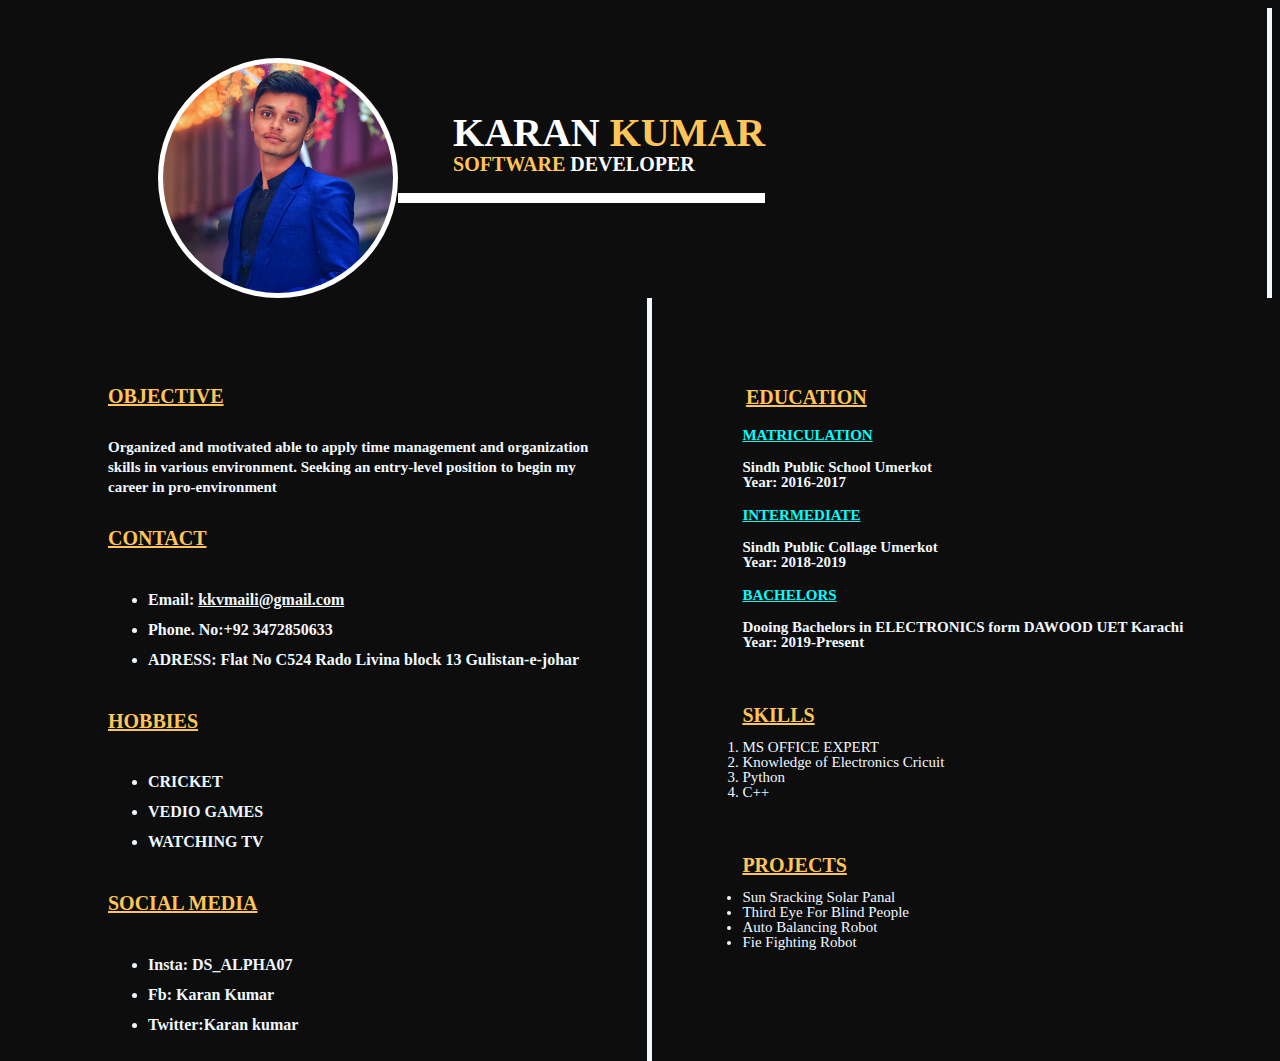
<file: index.html>
<!DOCTYPE html>
<html lang="en">

<head>
    <meta charset="UTF-8">
    <meta http-equiv="X-UA-Compatible" content="IE=edge">
    <meta name="viewport" content="width=device-width, initial-scale=1.0">
    <title>My Resume</title>
</head>
<style>
    img {
  margin-top: 50px;
  margin-left: 50px;
  border-radius: 210px;
  padding: 5px;
  background-color: rgb(255, 255, 255);
  width: 230px;
  height: 230px;
  


}

div {
  color: rgb(255, 255, 255);
  font-size: 20px;
  line-height: 5px;
  padding-left: 5%;
  border-bottom: 10px solid   white;
}

#dev {
  color: rgb(247, 173, 35);
}

.info {
  line-height: 50px;
  color: rgb(255, 197, 88);
  font-size: 20px;
}

body {
  background-color: rgba(0, 0, 0, 0.95);
  color: aliceblue;
  padding-left: 100px;
  
}

b {
  color: rgb(255, 197, 88);
}

ul {
  line-height: 30px;
}

span {
  border-right: 5px solid currentColor;
  display: inline-block;
  line-height: 10px;
  padding-right: 5%;

}

#pag {
  font-size: 15px;
  line-height: 20px;
}

#peft {
  display: flex;
  align-items: center;
}

#rightSide {
  display: flex;
  margin-top: -679px;
  align-content: center;
  justify-content: center;
  flex-wrap: wrap;
  line-height: 30px;
  color: rgb(255, 197, 88);
  font-size: 20px;
  padding-left: 20%;
  
}

#rightSide2 {
  line-height: 20px;
  padding-left: 54.5%;
  font-size: 15px;
  color: aqua;
}

#rightSide3 {
  line-height: 15px;
  padding-left: 54.5%;
  font-size: 15px;

}

#rightSide4 {
  line-height: 20px;
  padding-left: 54.5%;
  font-size: 20px;
  color: rgb(255, 197, 88);

}
.sec{
  line-height: 40px;
}
</style>
<body>
    <span id="peft">
        <img src="Picsart_22-12-13_12-16-13-907.jpg" alt="Imange is not present">
        <div style="float: left">
            <h1><strong>KARAN <b>KUMAR</b></strong> </h1>
            <h4><b>SOFTWARE</b> DEVELOPER</h4>

        </div>
    </span>
    <span>
        <br><br><br><br><br><br>
        <h1 class="info"><b><u class="sec">OBJECTIVE</u></b> </h1>
        <p><strong id="pag">Organized and motivated able to apply time management and organization<br> skills in various
                environment. Seeking an entry-level position to begin my <br>career in pro-environment</strong></p>
        <h1 class="info"><u class="sec">CONTACT</u></h1>
        <ul>
            <h4>
                <li><strong>Email: </strong><u>kkvmaili@gmail.com</u> </li>
                <li><strong>Phone. No:</strong>+92 3472850633</li>
                <li><strong>ADRESS: </strong> Flat No C524 Rado Livina block 13 Gulistan-e-johar</li>
            </h4>
        </ul>
        <h1 class="info"><u class="sec">HOBBIES</u> </h1>
        <ul>
            <h4>
                <li><strong> CRICKET</li>
                <li>VEDIO GAMES</li>
                <li>WATCHING TV </strong></li>
            </h4>
        </ul>
        </ul>
        <h1 class="info"><u class="sec">SOCIAL MEDIA</u> </h1>
        <ul>
            <h4>
                <li><strong> Insta: DS_ALPHA07</li>
                <li>Fb: Karan Kumar</li>
                <li>Twitter:Karan kumar </strong></li>
            </h4>
        </ul>

    </span>
    <h1 id="rightSide"><u>EDUCATION</u> </h1>
    <h2 id="rightSide2"><u>MATRICULATION</u> </h2>
    <h3 id="rightSide3">Sindh Public School Umerkot <br><strong>Year: </strong>2016-2017 </h3>
    <h2 id="rightSide2"><u>INTERMEDIATE</u> </h2>
    <h3 id="rightSide3">Sindh Public Collage Umerkot <br><strong>Year: </strong>2018-2019 </h3>
    <h2 id="rightSide2"><u>BACHELORS</u> </h2>
    <h3 id="rightSide3">Dooing Bachelors in ELECTRONICS form DAWOOD UET Karachi <br><strong>Year: </strong>2019-Present
    </h3>
    <h1 id="rightSide4"><u><br><br> SKILLS</u> </h1>
    <ol id="rightSide3">
        <li>MS OFFICE EXPERT</li>
        <li>Knowledge of Electronics Cricuit</li>
        <li>Python</li>
        <li>C++</li>
    </ol>
    <h1 id="rightSide4"><u><br><br>PROJECTS</u> </h1>
    <ul id="rightSide3">
        <li>Sun Sracking Solar Panal</li>
        <li>Third Eye For Blind People</li>
        <li>Auto Balancing Robot</li>
        <li>Fie Fighting Robot</li>
    </ul>
</body>

</html>
</file>
